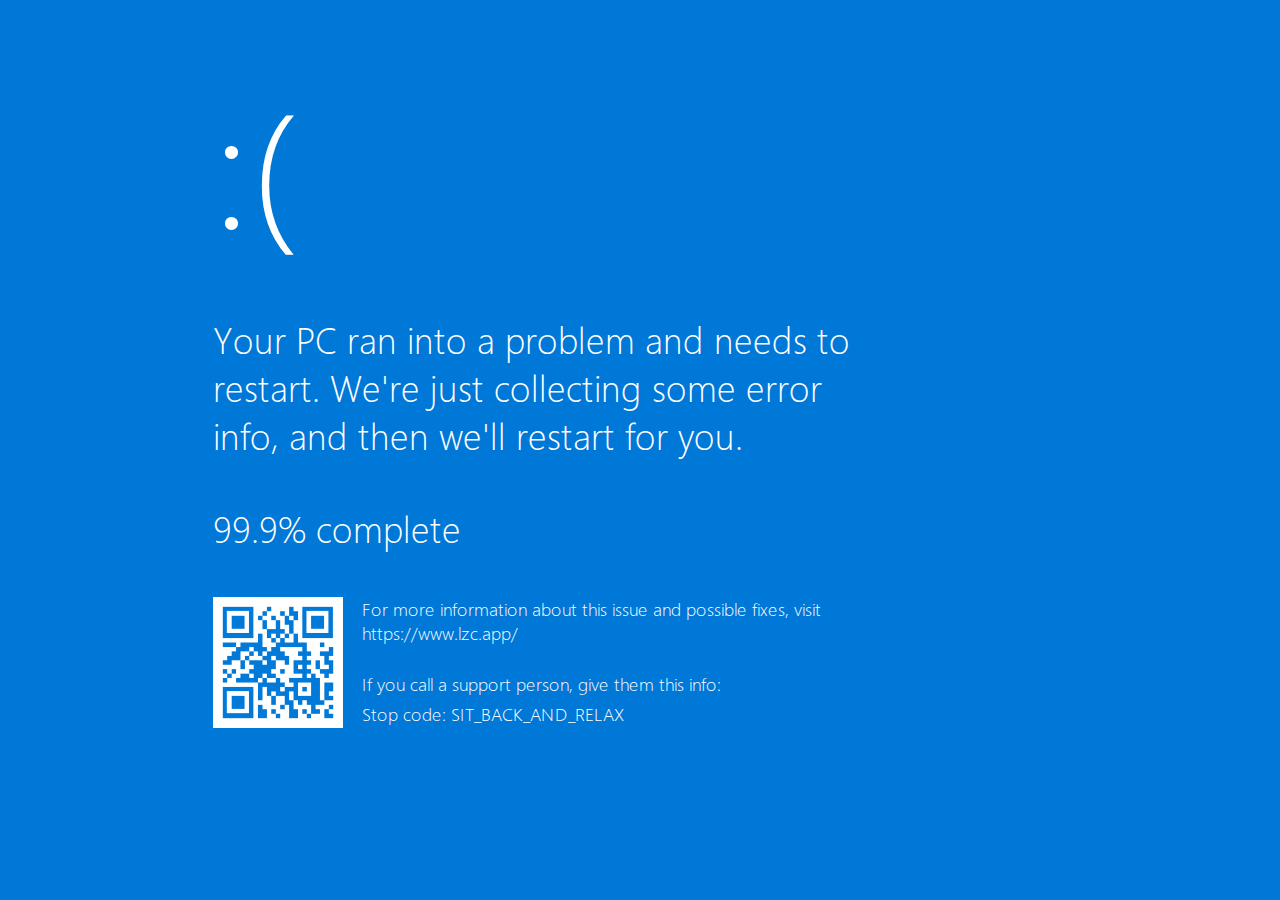
<file: bsod/index.html>
<!-- By RainySummer | https://www.lzc.app/ | https://seeleo.com/ | admin@lzc.app -->

<!--suppress JSUnresolvedLibraryURL -->
<!DOCTYPE html>
<html lang="en">
<head>
    <meta charset="UTF-8">
    <title>Blue Screen of Death @ app.LZC.app</title>
    <meta content="Blue Screen of Death - LZC.app" property="og:site_name">
    <meta content="width=device-width, initial-scale=1" name="viewport">

    <link rel="icon" type="image/png" href="favicon.png">
    <link rel="apple-touch-icon" sizes="152x152" href="/ico/apple-touch-icon.png?v=QEwyln9zkB">
    <link rel="icon" type="image/png" sizes="32x32" href="/ico/favicon-32x32.png?v=QEwyln9zkB">
    <link rel="icon" type="image/png" sizes="16x16" href="/ico/favicon-16x16.png?v=QEwyln9zkB">
    <link rel="manifest" href="/ico/site.webmanifest?v=QEwyln9zkB">
    <link rel="mask-icon" href="/ico/safari-pinned-tab.svg?v=QEwyln9zkB" color="#0079d8">
    <link rel="shortcut icon" href="/ico/favicon.ico?v=QEwyln9zkB">
    <meta name="apple-mobile-web-app-title" content="Blue Screen of Death">
    <meta name="application-name" content="Blue Screen of Death">
    <meta name="msapplication-TileColor" content="#0079d8">
    <meta name="msapplication-TileImage" content="/ico/mstile-144x144.png?v=QEwyln9zkB">
    <meta name="msapplication-config" content="/ico/browserconfig.xml?v=QEwyln9zkB">
    <meta name="theme-color" content="#ffffff">

    <link href="style.css" rel="stylesheet">
</head>

<body oncontextmenu="return false;">
<div id="main">
    <p id="emoticon">:(</p>
    <p id="desc">Your PC ran into a problem and needs to restart. We're just collecting some error info, and then we'll
        restart for you.</p>
    <p id="progress">99.9% complete</p>
    <div id="float">
        <img alt="qrcode" id="svg" src="qr-code.png">
        <div>
            <p id="address">
                For more information about this issue and possible fixes, visit <a href="https://www.lzc.app/" target="_blank">https://www.lzc.app/</a>
            </p>
            <p id="stopcode3">
                If you call a support person, give them this info:<br/>
                <span id="stopcode">Stop code: SIT_BACK_AND_RELAX</span>
            </p>
        </div>
        <p id="stopcode2">
            If you call a support person, give them this info:
            <br/>
            Stop code: SIT_BACK_AND_RELAX
        </p>
    </div>
</div>
<script>
    document.addEventListener("dblclick", function () {
        if (!document.fullscreenElement) {
            document.documentElement.requestFullscreen();
        } else {
            document.exitFullscreen();
        }
    });
</script>
</body>
</html>
</file>
<file: bsod/style.css>
/* Originally create by Kiryu | https://www.kiryu.it | mail@nekomimi.it */
/* Revised by RainySummer | https:/rainysummer.top | hi@rainysummer.top */

@font-face {
    font-family: 'segoeuil';
    src: url('fonts/segoeuil.woff') format('woff');
}

html {
    color: white;
    background-color: #0078d7;
}

body {
    font-family: 'segoeuil', sans-serif;
    user-select: none;
    text-align: left;
    justify-content: center;
}

@media screen and (orientation: portrait) {
    #main {
        margin-left: 9vw;
        width: 84%;
    }

    #emoticon {
        font-size: 18vmin;
        margin-top: 10vh;
        margin-bottom: 4vh;
    }

    #desc {
        font-size: 4.5vmin;
        line-height: 7vmin;
        margin-bottom: 4vh;
    }

    #progress {
        font-size: 4vmin;
        margin-bottom: 4vh;
    }

    #float {
        display: inline-block;
    }

    #svg {
        float: left;
        width: 9vh;
        margin-right: 3vmin;
        margin-top: 1.4vmin;
    }

    #address {
        font-size: 2vh;
        line-height: 3vh;
        margin-top: 0.3vh;
        margin-bottom: 0;
    }

    #stopcode3 {
        display: none;
    }

    #stopcode2 {
        line-height: 6vmin;
        margin-top: 8vmin;
    }
}

@media screen and (orientation: landscape) {
    #main {
        margin-left: 16vw;
        width: 50vw;
    }

    #emoticon {
        font-size: 18vmin;
        margin-top: 6vh;
        margin-bottom: 5vh;
    }

    #desc {
        font-size: 4vmin;
        margin-bottom: 5vh;
    }

    #progress {
        font-size: 4vmin;
        margin-bottom: 5vh;
    }

    #svg {
        float: left;
        height: 14.5vh;
        margin-right: 1.5vw;
    }

    #address {
        font-size: 2vh;
        margin-top: 0;
    }

    #stopcode {
        font-size: 2vh;
        line-height: 4vh;
    }

    #stopcode2 {
        display: none;
    }

    #stopcode3 {
        font-size: 2vh;
        margin-top: 3vh;
    }
}

a:link, a:visited, a:link:active, a:visited:active {
    color: white;
    text-decoration: none;
}

a:hover {
    text-decoration: underline;
}
</file>
